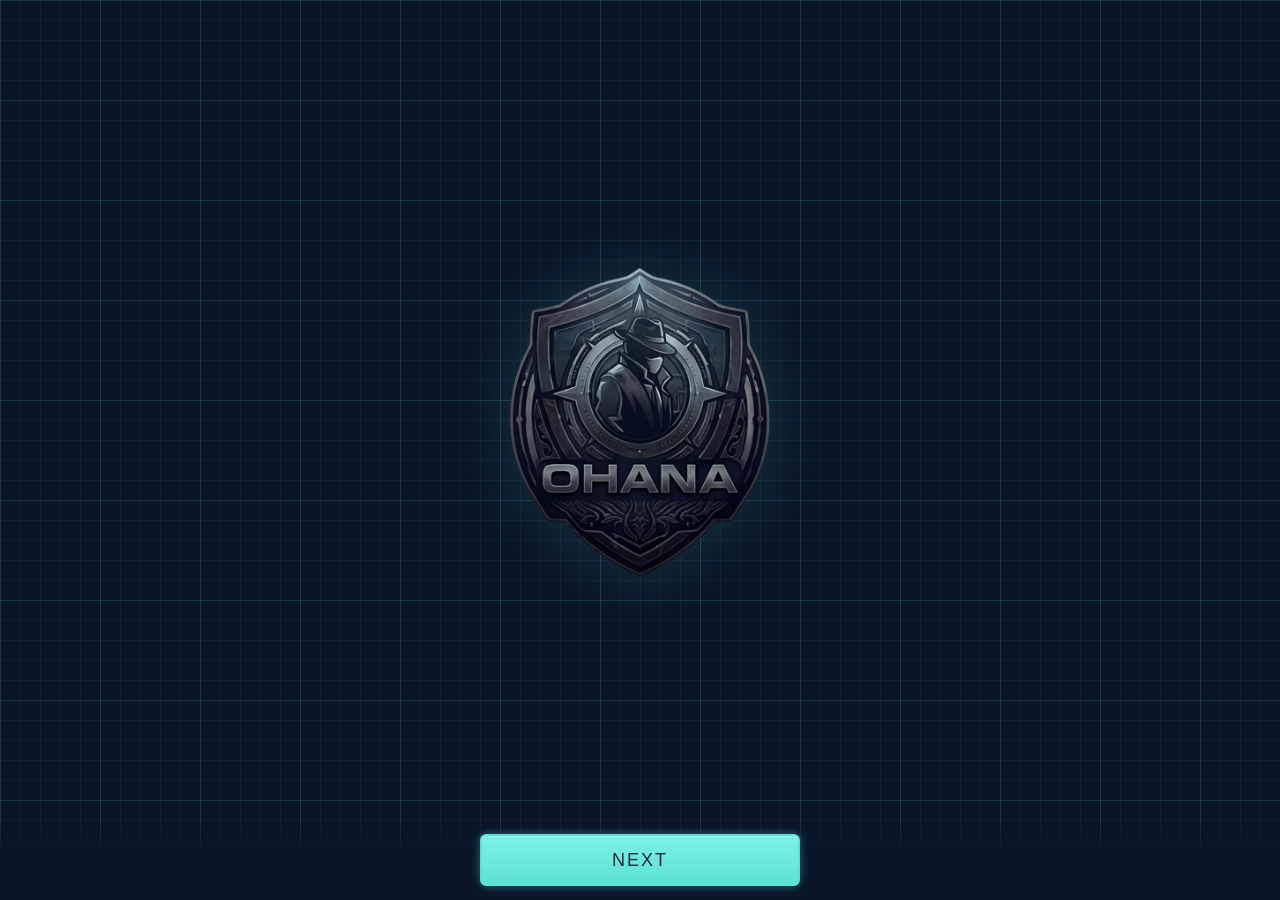
<file: index.html>
<!DOCTYPE html>
<html lang="en">
<head>
  <meta charset="UTF-8">
  <meta name="viewport" content="width=device-width, initial-scale=1.0, viewport-fit=cover, user-scalable=no">
  <meta name="apple-mobile-web-app-capable" content="yes">
  <meta name="apple-mobile-web-app-status-bar-style" content="black-translucent">
  <title>OHANA HQ</title>
  <link rel="stylesheet" href="css/variables.css">
  <link rel="stylesheet" href="css/base.css">
  <link rel="stylesheet" href="css/layout.css">
  <link rel="stylesheet" href="css/components.css">
  <link rel="stylesheet" href="css/animations.css">
</head>
<body>

<div id="app">

  <!-- ==================== SCREEN 0: SPLASH ==================== -->
  <section class="screen active" data-screen="0" data-type="splash">
    <div class="screen-content splash-content">
      <img src="assets/logo.png" alt="OHANA" class="splash-logo">
    </div>
  </section>

  <!-- ==================== SCREEN 1: OHANA AGENT NETWORK (Video 1) ==================== -->
  <section class="screen" data-screen="1" data-type="video">
    <div class="screen-content">
      <div class="screen-header">
        <img src="assets/logo.png" alt="OHANA" class="header-logo">
        <div class="screen-title-row">
          <h1 class="screen-title">Ohana Agent Network</h1>
        </div>
      </div>
      <div class="video-container">
        <video playsinline preload="none" src="videos/1-ohana.mp4"></video>
        <div class="video-overlay">
          <div class="play-icon"></div>
        </div>
      </div>
    </div>
  </section>

  <!-- ==================== SCREEN 2: WELCOME AGENT (Video 2) ==================== -->
  <section class="screen" data-screen="2" data-type="video">
    <div class="screen-content">
      <div class="screen-header">
        <img src="assets/logo.png" alt="OHANA" class="header-logo">
        <div class="screen-title-row">
          <h1 class="screen-title">Welcome Agent</h1>
          <span class="icon-camera"></span>
        </div>
      </div>
      <div class="video-container">
        <video playsinline preload="none" src="videos/2-welcome-agent.mp4"></video>
        <div class="video-overlay">
          <div class="play-icon"></div>
        </div>
      </div>
    </div>
  </section>

  <!-- ==================== SCREEN 3: MISSION SELECT ==================== -->
  <section class="screen" data-screen="3" data-type="select">
    <div class="screen-content">
      <div class="screen-header">
        <img src="assets/logo.png" alt="OHANA" class="header-logo">
        <h1 class="screen-title">Select Mission</h1>
      </div>
      <div class="card" style="display: flex; flex-direction: column; align-items: center; gap: 16px;">
        <p class="card-label">Choose Your Assignment</p>
        <button class="btn" id="btn-hq-intruder" style="width: 100%; max-width: 280px; background: linear-gradient(180deg, #1e2a3a 0%, #0f1a2a 100%); border-color: #2a3a4a; color: #fff; box-shadow: 0 0 10px rgba(30,42,58,0.4);">HQ Intruder</button>
        <button class="btn" id="btn-missing-buzzer" style="width: 100%; max-width: 280px; background: linear-gradient(180deg, #1e2a3a 0%, #0f1a2a 100%); border-color: #2a3a4a; color: #fff; box-shadow: 0 0 10px rgba(30,42,58,0.4);">Missing Buzzer</button>
      </div>
    </div>
  </section>

  <!-- ==================== SCREEN 4: MISSION 1 VIDEO ==================== -->
  <section class="screen" data-screen="4" data-type="video">
    <div class="screen-content">
      <div class="screen-header">
        <img src="assets/logo.png" alt="OHANA" class="header-logo">
        <div class="screen-title-row">
          <h1 class="screen-title">Mission 1</h1>
          <span class="icon-camera"></span>
        </div>
      </div>
      <div class="video-container">
        <video playsinline preload="none" src="videos/3-mission-1.mp4"></video>
        <div class="video-overlay">
          <div class="play-icon"></div>
        </div>
      </div>
    </div>
  </section>

  <!-- ==================== SCREEN 5: MISSION 1 ASSIGNMENT ==================== -->
  <section class="screen" data-screen="5" data-type="assignment">
    <div class="screen-content">
      <div class="screen-header">
        <img src="assets/logo.png" alt="OHANA" class="header-logo">
        <h1 class="screen-title">Mission 1</h1>
      </div>
      <div class="card">
        <p class="card-label">Mission Assignment</p>
        <p class="card-text">Inspect and log the number of living plant columns around HQ</p>
      </div>
    </div>
  </section>

  <!-- ==================== SCREEN 6: MISSION 1 TASK ==================== -->
  <section class="screen" data-screen="6" data-type="task" data-mission="1">
    <div class="screen-content">
      <div class="screen-header">
        <img src="assets/logo.png" alt="OHANA" class="header-logo">
        <h1 class="screen-title">Mission 1</h1>
      </div>
      <div class="card">
        <p class="card-label">Mission Task</p>
        <p class="card-text">How many Living Plant columns are there on this floor?</p>
        <input type="text" class="input-field" data-answer="1" inputmode="numeric" autocomplete="off" placeholder="">
        <button class="btn btn--submit" data-submit="1">Submit Report</button>
      </div>
      <p class="feedback" data-feedback="1"></p>
    </div>
  </section>

  <!-- ==================== SCREEN 7: MISSION 1 COMPLETE ==================== -->
  <section class="screen" data-screen="7" data-type="confirmation" data-mission="1">
    <div class="screen-content">
      <div class="screen-header">
        <img src="assets/logo.png" alt="OHANA" class="header-logo">
        <h1 class="screen-title">Mission 1</h1>
      </div>
      <h2 class="mission-complete-text">Mission Complete</h2>
    </div>
    <canvas class="matrix-canvas"></canvas>
  </section>

  <!-- ==================== SCREEN 8: MISSION 2 VIDEO ==================== -->
  <section class="screen" data-screen="8" data-type="video">
    <div class="screen-content">
      <div class="screen-header">
        <img src="assets/logo.png" alt="OHANA" class="header-logo">
        <div class="screen-title-row">
          <h1 class="screen-title">Mission 2</h1>
          <span class="icon-camera"></span>
        </div>
      </div>
      <div class="video-container">
        <video playsinline preload="none" src="videos/4-mission-2.mp4"></video>
        <div class="video-overlay">
          <div class="play-icon"></div>
        </div>
      </div>
    </div>
  </section>

  <!-- ==================== SCREEN 9: MISSION 2 ASSIGNMENT ==================== -->
  <section class="screen" data-screen="9" data-type="assignment">
    <div class="screen-content">
      <div class="screen-header">
        <img src="assets/logo.png" alt="OHANA" class="header-logo">
        <h1 class="screen-title">Mission 2</h1>
      </div>
      <div class="card">
        <p class="card-label">Mission Assignment</p>
        <p class="card-text">Find the music area and look for the instrument</p>
        <p class="card-text" style="margin-top: 12px;">What's the missing word?</p>
        <p class="card-text" style="margin-top: 12px; font-size: 20px;">_______ &amp; Sons</p>
      </div>
    </div>
  </section>

  <!-- ==================== SCREEN 10: MISSION 2 TASK ==================== -->
  <section class="screen" data-screen="10" data-type="task" data-mission="2">
    <div class="screen-content">
      <div class="screen-header">
        <img src="assets/logo.png" alt="OHANA" class="header-logo">
        <h1 class="screen-title">Mission 2</h1>
      </div>
      <div class="card">
        <p class="card-label">Mission Task</p>
        <p class="card-text">What's the missing word?</p>
        <input type="text" class="input-field" data-answer="2" autocomplete="off" placeholder="">
        <button class="btn btn--submit" data-submit="2">Submit Report</button>
      </div>
      <p class="feedback" data-feedback="2"></p>
    </div>
  </section>

  <!-- ==================== SCREEN 11: MISSION 2 COMPLETE ==================== -->
  <section class="screen" data-screen="11" data-type="confirmation" data-mission="2">
    <div class="screen-content">
      <div class="screen-header">
        <img src="assets/logo.png" alt="OHANA" class="header-logo">
        <h1 class="screen-title">Mission 2</h1>
      </div>
      <h2 class="mission-complete-text">Mission Complete</h2>
    </div>
    <canvas class="matrix-canvas"></canvas>
  </section>

  <!-- ==================== SCREEN 12: MISSION 3 VIDEO ==================== -->
  <section class="screen" data-screen="12" data-type="video">
    <div class="screen-content">
      <div class="screen-header">
        <img src="assets/logo.png" alt="OHANA" class="header-logo">
        <div class="screen-title-row">
          <h1 class="screen-title">Mission 3</h1>
          <span class="icon-camera"></span>
        </div>
      </div>
      <div class="video-container">
        <video playsinline preload="none" src="videos/5-mission-3.mp4"></video>
        <div class="video-overlay">
          <div class="play-icon"></div>
        </div>
      </div>
    </div>
  </section>

  <!-- ==================== SCREEN 13: MISSION 3 ASSIGNMENT ==================== -->
  <section class="screen" data-screen="13" data-type="assignment">
    <div class="screen-content">
      <div class="screen-header">
        <img src="assets/logo.png" alt="OHANA" class="header-logo">
        <h1 class="screen-title">Mission 3</h1>
      </div>
      <div class="card">
        <p class="card-label">Mission Assignment</p>
        <p class="card-text">Find the coffee bar and rearrange the posters in the correct order</p>
      </div>
    </div>
  </section>

  <!-- ==================== SCREEN 14: MISSION 3 TASK (DRAG & DROP) ==================== -->
  <section class="screen" data-screen="14" data-type="task" data-mission="3">
    <div class="screen-content">
      <div class="screen-header">
        <img src="assets/logo.png" alt="OHANA" class="header-logo">
        <h1 class="screen-title">Mission 3</h1>
      </div>
      <div class="card">
        <p class="card-label">Mission Task</p>
        <p class="card-text" style="font-size: 14px; margin-bottom: 12px;">Drag to Arrange the Posters in the Correct Order from Right to Left</p>
        <div class="drag-list" id="drag-list">
          <div class="drag-item" data-value="Sustainability">
            <div class="drag-handle"><span></span><span></span><span></span></div>
            Sustainability
          </div>
          <div class="drag-item" data-value="Trust">
            <div class="drag-handle"><span></span><span></span><span></span></div>
            Trust
          </div>
          <div class="drag-item" data-value="Equality">
            <div class="drag-handle"><span></span><span></span><span></span></div>
            Equality
          </div>
          <div class="drag-item" data-value="Customer Success">
            <div class="drag-handle"><span></span><span></span><span></span></div>
            Customer Success
          </div>
          <div class="drag-item" data-value="Innovation">
            <div class="drag-handle"><span></span><span></span><span></span></div>
            Innovation
          </div>
        </div>
        <button class="btn btn--submit" data-submit="3" style="margin-top: 12px;">Submit Report</button>
      </div>
      <p class="feedback" data-feedback="3"></p>
    </div>
  </section>

  <!-- ==================== SCREEN 15: MISSION 3 COMPLETE ==================== -->
  <section class="screen" data-screen="15" data-type="confirmation" data-mission="3">
    <div class="screen-content">
      <div class="screen-header">
        <img src="assets/logo.png" alt="OHANA" class="header-logo">
        <h1 class="screen-title">Mission 3</h1>
      </div>
      <h2 class="mission-complete-text">Mission Complete</h2>
    </div>
    <canvas class="matrix-canvas"></canvas>
  </section>

  <!-- ==================== SCREEN 16: MISSION 4 VIDEO ==================== -->
  <section class="screen" data-screen="16" data-type="video">
    <div class="screen-content">
      <div class="screen-header">
        <img src="assets/logo.png" alt="OHANA" class="header-logo">
        <div class="screen-title-row">
          <h1 class="screen-title">Mission 4</h1>
          <span class="icon-camera"></span>
        </div>
      </div>
      <div class="video-container">
        <video playsinline preload="none" src="videos/6-mission-4.mp4"></video>
        <div class="video-overlay">
          <div class="play-icon"></div>
        </div>
      </div>
    </div>
  </section>

  <!-- ==================== SCREEN 17: MISSION 4 ASSIGNMENT ==================== -->
  <section class="screen" data-screen="17" data-type="assignment">
    <div class="screen-content">
      <div class="screen-header">
        <img src="assets/logo.png" alt="OHANA" class="header-logo">
        <h1 class="screen-title">Mission 4</h1>
      </div>
      <div class="card">
        <p class="card-label">Mission Assignment</p>
        <p class="card-text">Find the signs for the Ohana Floor, complete the phrases</p>
      </div>
    </div>
  </section>

  <!-- ==================== SCREEN 18: MISSION 4 TASK (DUAL INPUT) ==================== -->
  <section class="screen" data-screen="18" data-type="task" data-mission="4">
    <div class="screen-content">
      <div class="screen-header">
        <img src="assets/logo.png" alt="OHANA" class="header-logo">
        <h1 class="screen-title">Mission 4</h1>
      </div>
      <div class="card">
        <p class="card-label">Mission Task</p>
        <div class="dual-input">
          <span class="input-label">Ohana Floor</span>
          <span class="input-hint">A___ A__ W_____</span>
          <input type="text" class="input-field" data-answer="4a" autocomplete="off" placeholder="">
          <span class="input-label" style="margin-top: 8px;">Ohana Floor</span>
          <span class="input-hint">B___ Y___ T____</span>
          <input type="text" class="input-field" data-answer="4b" autocomplete="off" placeholder="">
        </div>
        <button class="btn btn--submit" data-submit="4" style="margin-top: 8px;">Submit Report</button>
      </div>
      <p class="feedback" data-feedback="4"></p>
    </div>
  </section>

  <!-- ==================== SCREEN 19: MISSION 4 COMPLETE ==================== -->
  <section class="screen" data-screen="19" data-type="confirmation" data-mission="4">
    <div class="screen-content">
      <div class="screen-header">
        <img src="assets/logo.png" alt="OHANA" class="header-logo">
        <h1 class="screen-title">Mission 4</h1>
      </div>
      <h2 class="mission-complete-text">Mission Complete</h2>
    </div>
    <canvas class="matrix-canvas"></canvas>
  </section>

  <!-- ==================== SCREEN 20: MISSION 5 VIDEO ==================== -->
  <section class="screen" data-screen="20" data-type="video">
    <div class="screen-content">
      <div class="screen-header">
        <img src="assets/logo.png" alt="OHANA" class="header-logo">
        <div class="screen-title-row">
          <h1 class="screen-title">Mission 5</h1>
          <span class="icon-camera"></span>
        </div>
      </div>
      <div class="video-container">
        <video playsinline preload="none" src="videos/7-mission-5.mp4"></video>
        <div class="video-overlay">
          <div class="play-icon"></div>
        </div>
      </div>
    </div>
  </section>

  <!-- ==================== SCREEN 21: MISSION 5 ASSIGNMENT ==================== -->
  <section class="screen" data-screen="21" data-type="assignment">
    <div class="screen-content">
      <div class="screen-header">
        <img src="assets/logo.png" alt="OHANA" class="header-logo">
        <h1 class="screen-title">Mission 5</h1>
      </div>
      <div class="card">
        <p class="card-label">Mission Assignment</p>
        <p class="card-text">Solve the puzzle to find the intruder</p>
      </div>
    </div>
  </section>

  <!-- ==================== SCREEN 22: MISSION 5 DECODE PUZZLE ==================== -->
  <section class="screen decode-screen" data-screen="22" data-type="task" data-mission="5">
    <div class="screen-content">
      <div class="screen-header">
        <img src="assets/logo.png" alt="OHANA" class="header-logo">
        <h1 class="decode-title">Mission Decode</h1>
      </div>

      <p class="decode-section-label">Clues</p>

      <div class="clue-cards">

        <!-- Clue 1: STEINWAY → S(1) T(2) -->
        <div class="clue-card">
          <div class="clue-words">
            <div class="clue-word">
              <div class="letter-col"><span class="letter bold">S</span><div class="num-slot"><div class="num-box">1</div></div></div>
              <div class="letter-col"><span class="letter bold">T</span><div class="num-slot"><div class="num-box">2</div></div></div>
              <div class="letter-col"><span class="letter">E</span><div class="num-slot"></div></div>
              <div class="letter-col"><span class="letter">I</span><div class="num-slot"></div></div>
              <div class="letter-col"><span class="letter">N</span><div class="num-slot"></div></div>
              <div class="letter-col"><span class="letter">W</span><div class="num-slot"></div></div>
              <div class="letter-col"><span class="letter">A</span><div class="num-slot"></div></div>
              <div class="letter-col"><span class="letter">Y</span><div class="num-slot"></div></div>
            </div>
          </div>
        </div>

        <!-- Clue 2: ALL ARE WELCOME → L(8) L(9) ... W(6) E(7) -->
        <div class="clue-card">
          <div class="clue-words">
            <div class="clue-word">
              <div class="letter-col"><span class="letter">A</span><div class="num-slot"></div></div>
              <div class="letter-col"><span class="letter bold">L</span><div class="num-slot"><div class="num-box">8</div></div></div>
              <div class="letter-col"><span class="letter bold">L</span><div class="num-slot"><div class="num-box">9</div></div></div>
            </div>
            <span class="clue-word-plain">ARE</span>
            <div class="clue-word">
              <div class="letter-col"><span class="letter bold">W</span><div class="num-slot"><div class="num-box">6</div></div></div>
              <div class="letter-col"><span class="letter bold">E</span><div class="num-slot"><div class="num-box">7</div></div></div>
              <div class="letter-col"><span class="letter">L</span><div class="num-slot"></div></div>
              <div class="letter-col"><span class="letter">C</span><div class="num-slot"></div></div>
              <div class="letter-col"><span class="letter">O</span><div class="num-slot"></div></div>
              <div class="letter-col"><span class="letter">M</span><div class="num-slot"></div></div>
              <div class="letter-col"><span class="letter">E</span><div class="num-slot"></div></div>
            </div>
          </div>
        </div>

        <!-- Clue 3: BLAZE YOUR TRAIL → R(5) A(3) I(4) -->
        <div class="clue-card">
          <div class="clue-words">
            <span class="clue-word-plain">BLAZE YOUR</span>
            <div class="clue-word">
              <div class="letter-col"><span class="letter">T</span><div class="num-slot"></div></div>
              <div class="letter-col"><span class="letter bold">R</span><div class="num-slot"><div class="num-box">5</div></div></div>
              <div class="letter-col"><span class="letter bold">A</span><div class="num-slot"><div class="num-box">3</div></div></div>
              <div class="letter-col"><span class="letter bold">I</span><div class="num-slot"><div class="num-box">4</div></div></div>
              <div class="letter-col"><span class="letter">L</span><div class="num-slot"></div></div>
            </div>
          </div>
        </div>

      </div>

      <!-- Location answer -->
      <div class="location-section">
        <p class="location-label">Location</p>
        <div class="location-boxes" id="location-boxes">
          <input type="text" class="location-box" maxlength="1" data-pos="1" inputmode="text" autocomplete="off">
          <input type="text" class="location-box" maxlength="1" data-pos="2" inputmode="text" autocomplete="off">
          <input type="text" class="location-box" maxlength="1" data-pos="3" inputmode="text" autocomplete="off">
          <input type="text" class="location-box" maxlength="1" data-pos="4" inputmode="text" autocomplete="off">
          <input type="text" class="location-box" maxlength="1" data-pos="5" inputmode="text" autocomplete="off">
          <input type="text" class="location-box" maxlength="1" data-pos="6" inputmode="text" autocomplete="off">
          <input type="text" class="location-box" maxlength="1" data-pos="7" inputmode="text" autocomplete="off">
          <input type="text" class="location-box" maxlength="1" data-pos="8" inputmode="text" autocomplete="off">
          <input type="text" class="location-box" maxlength="1" data-pos="9" inputmode="text" autocomplete="off">
        </div>
        <p class="puzzle-feedback" id="puzzle-feedback"></p>
      </div>
    </div>
  </section>

  <!-- ==================== SCREEN 23: MISSION 5 COMPLETE ==================== -->
  <section class="screen" data-screen="23" data-type="confirmation" data-mission="5">
    <div class="screen-content">
      <div class="screen-header">
        <img src="assets/logo.png" alt="OHANA" class="header-logo">
        <h1 class="screen-title">Mission 5</h1>
      </div>
      <h2 class="mission-complete-text">Mission Complete</h2>
    </div>
    <canvas class="matrix-canvas"></canvas>
  </section>

  <!-- ==================== SCREEN 24: MISSION 6 VIDEO ==================== -->
  <section class="screen" data-screen="24" data-type="video">
    <div class="screen-content">
      <div class="screen-header">
        <img src="assets/logo.png" alt="OHANA" class="header-logo">
        <div class="screen-title-row">
          <h1 class="screen-title">Mission 6</h1>
          <span class="icon-camera"></span>
        </div>
      </div>
      <div class="video-container">
        <video playsinline preload="none" src="videos/8-mission-6.mp4"></video>
        <div class="video-overlay">
          <div class="play-icon"></div>
        </div>
      </div>
    </div>
  </section>

  <!-- ==================== SCREEN 25: MISSION 6 ASSIGNMENT ==================== -->
  <section class="screen" data-screen="25" data-type="assignment">
    <div class="screen-content">
      <div class="screen-header">
        <img src="assets/logo.png" alt="OHANA" class="header-logo">
        <h1 class="screen-title">Mission 6</h1>
      </div>
      <div class="card">
        <p class="card-label">Mission Assignment</p>
        <p class="card-text">Look straight at the stairwell</p>
        <p class="card-text" style="margin-top: var(--space-md);">Which is the largest name that stands out from all the rest?</p>
      </div>
    </div>
  </section>

  <!-- ==================== SCREEN 26: MISSION 6 TASK ==================== -->
  <section class="screen" data-screen="26" data-type="task" data-mission="6">
    <div class="screen-content">
      <div class="screen-header">
        <img src="assets/logo.png" alt="OHANA" class="header-logo">
        <h1 class="screen-title">Mission 6</h1>
      </div>
      <div class="card">
        <p class="card-label">Mission Task</p>
        <p class="card-text">Who is the Intruder?</p>
        <input type="text" class="input-field" data-answer="6" placeholder="Last Name" autocomplete="off">
        <button class="btn btn--submit" data-submit="6">Submit Report</button>
        <p class="feedback" data-feedback="6"></p>
      </div>
    </div>
  </section>

  <!-- ==================== SCREEN 27: MISSION 6 COMPLETE (FINAL) ==================== -->
  <section class="screen" data-screen="27" data-type="confirmation" data-mission="6">
    <div class="screen-content">
      <div class="screen-header">
        <img src="assets/logo.png" alt="OHANA" class="header-logo">
        <h1 class="screen-title">Mission 6</h1>
      </div>
      <h2 class="mission-complete-text">Mission Complete</h2>
      <p style="color: var(--text-primary); font-family: var(--font-heading); font-size: 18px; text-align: center; letter-spacing: 3px; text-transform: uppercase; z-index: 2; position: relative;">
        Intruder Captured
      </p>
      <div class="video-container" style="z-index: 2; position: relative;">
        <video playsinline preload="none" src="videos/8-finale.mp4"></video>
        <div class="video-overlay">
          <div class="play-icon"></div>
        </div>
      </div>
    </div>
    <canvas class="matrix-canvas"></canvas>
  </section>

</div>

<!-- Navigation Bar -->
<nav class="nav-bar">
  <button class="btn btn--back" id="btn-back">Back</button>
  <button class="btn" id="btn-next">Next</button>
</nav>

<script src="js/matrix.js"></script>
<script src="js/video.js"></script>
<script src="js/drag-drop.js"></script>
<script src="js/hash.js"></script>
<script src="js/answers.js"></script>
<script src="js/app.js?v=2"></script>
</body>
</html>
</file>
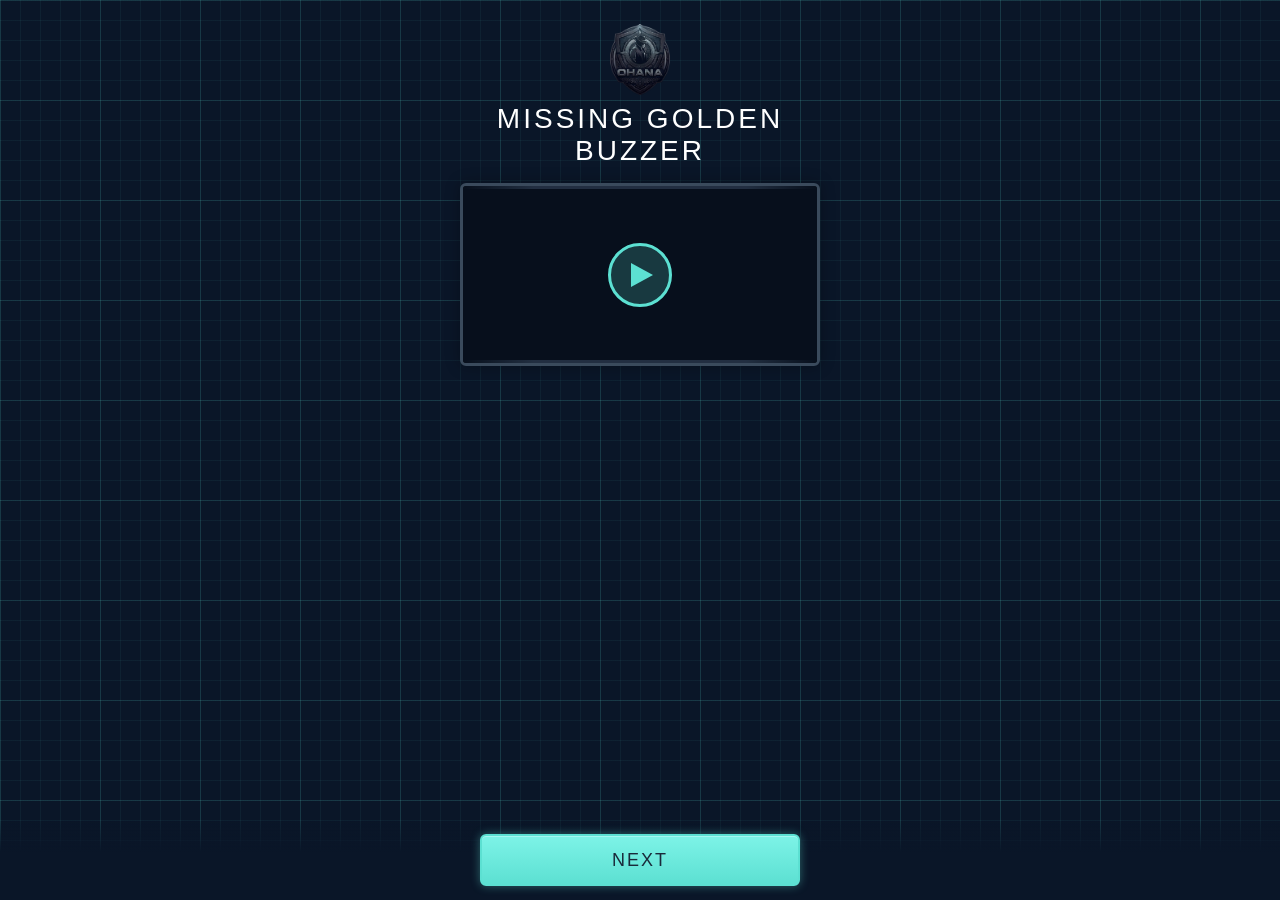
<file: golden-buzzer.html>
<!DOCTYPE html>
<html lang="en">
<head>
  <meta charset="UTF-8">
  <meta name="viewport" content="width=device-width, initial-scale=1.0, viewport-fit=cover, user-scalable=no">
  <meta name="apple-mobile-web-app-capable" content="yes">
  <meta name="apple-mobile-web-app-status-bar-style" content="black-translucent">
  <title>OHANA HQ — Golden Buzzer</title>
  <link rel="stylesheet" href="css/variables.css">
  <link rel="stylesheet" href="css/base.css">
  <link rel="stylesheet" href="css/layout.css">
  <link rel="stylesheet" href="css/components.css">
  <link rel="stylesheet" href="css/animations.css">
</head>
<body>

<div id="app">

  <!-- ==================== SCREEN 0: INTRO VIDEO ==================== -->
  <section class="screen active" data-screen="0" data-type="video">
    <div class="screen-content">
      <div class="screen-header">
        <img src="assets/logo.png" alt="OHANA" class="header-logo">
        <div class="screen-title-row">
          <h1 class="screen-title">Missing Golden Buzzer</h1>
        </div>
      </div>
      <div class="video-container">
        <video playsinline preload="none" src="videos/golden-buzzer-intro.mp4"></video>
        <div class="video-overlay">
          <div class="play-icon"></div>
        </div>
      </div>
    </div>
  </section>

  <!-- ==================== SCREEN 1: STATUS — ALL BLANKS ==================== -->
  <section class="screen" data-screen="1" data-type="status">
    <div class="screen-content">
      <div class="screen-header">
        <img src="assets/logo.png" alt="OHANA" class="header-logo">
        <h1 class="screen-title">Solve This Puzzle</h1>
      </div>
      <div class="card">
        <p class="card-text">You are looking for a <strong class="reveal" data-reveal="object">______ _____</strong> that will be unlocked with this code: <strong class="reveal" data-reveal="c1">___</strong> <strong class="reveal" data-reveal="c2">___</strong> <strong class="reveal" data-reveal="c3">___</strong> <strong class="reveal" data-reveal="c4">___</strong>.</p>
        <p class="card-text" style="margin-top:12px;">To find it, you need to look in the greenery where the <strong class="reveal" data-reveal="animal">_____</strong> is looking.</p>
      </div>
    </div>
  </section>

  <!-- ==================== SCREEN 2: CLUE 1 NARRATION ==================== -->
  <section class="screen" data-screen="2" data-type="narration">
    <div class="screen-content">
      <div class="screen-header">
        <img src="assets/logo.png" alt="OHANA" class="header-logo">
        <h1 class="screen-title">Clue 1</h1>
      </div>
      <div class="card">
        <p class="card-label">Find the Location</p>
        <p class="card-text">The thief hid the first clue in plain sight. We've tracked their path to a landmark downtown.<br><br>Find the US Bank building and look carefully to its left. What building do you see?</p>
      </div>
    </div>
  </section>

  <!-- ==================== SCREEN 3: CLUE 1 TASK ==================== -->
  <section class="screen" data-screen="3" data-type="task" data-clue="1">
    <div class="screen-content">
      <div class="screen-header">
        <img src="assets/logo.png" alt="OHANA" class="header-logo">
        <h1 class="screen-title">Clue 1</h1>
      </div>
      <div class="card">
        <p class="card-label">Describe the Building</p>
        <p class="card-text">What is the shape and color of the building to the left of US Bank?</p>
        <select class="input-field" data-answer="c1a">
          <option value="" disabled selected>Shape</option>
          <option value="cube">Cube</option>
          <option value="cylinder">Cylinder</option>
          <option value="pyramid">Pyramid</option>
          <option value="sphere">Sphere</option>
          <option value="rectangle">Rectangle</option>
        </select>
        <select class="input-field" data-answer="c1b" style="margin-top:12px;">
          <option value="" disabled selected>Color</option>
          <option value="black">Black</option>
          <option value="white">White</option>
          <option value="silver">Silver</option>
          <option value="blue">Blue</option>
          <option value="red">Red</option>
        </select>
        <button class="btn btn--submit" data-submit="1">Submit Report</button>
      </div>
      <p class="feedback" data-feedback="1"></p>
    </div>
  </section>

  <!-- ==================== SCREEN 4: STATUS — AFTER CLUE 1 ==================== -->
  <section class="screen" data-screen="4" data-type="status">
    <div class="screen-content">
      <div class="screen-header">
        <img src="assets/logo.png" alt="OHANA" class="header-logo">
        <h1 class="screen-title">Solve This Puzzle</h1>
      </div>
      <div class="card">
        <p class="card-text">You are looking for a <strong class="reveal" data-reveal="object">______ _____</strong> that will be unlocked with this code: <strong class="reveal" data-reveal="c1">___</strong> <strong class="reveal" data-reveal="c2">___</strong> <strong class="reveal" data-reveal="c3">___</strong> <strong class="reveal" data-reveal="c4">___</strong>.</p>
        <p class="card-text" style="margin-top:12px;">To find it, you need to look in the greenery where the <strong class="reveal" data-reveal="animal">_____</strong> is looking.</p>
      </div>
    </div>
  </section>

  <!-- ==================== SCREEN 5: CLUE 2 NARRATION ==================== -->
  <section class="screen" data-screen="5" data-type="narration">
    <div class="screen-content">
      <div class="screen-header">
        <img src="assets/logo.png" alt="OHANA" class="header-logo">
        <h1 class="screen-title">Clue 2</h1>
      </div>
      <div class="card">
        <p class="card-label">Find the Location</p>
        <p class="card-text">Find the Bay Bridge, the bridge closest to the Warriors stadium.<br><br>The clue says, "Count Carefully — Towers Above, Lanes Below."</p>
      </div>
    </div>
  </section>

  <!-- ==================== SCREEN 6: CLUE 2 TASK ==================== -->
  <section class="screen" data-screen="6" data-type="task" data-clue="2">
    <div class="screen-content">
      <div class="screen-header">
        <img src="assets/logo.png" alt="OHANA" class="header-logo">
        <h1 class="screen-title">Clue 2</h1>
      </div>
      <div class="card">
        <p class="card-label">Count the Bay Bridge</p>
        <p class="card-text">How many towers does the Bay Bridge have?</p>
        <input type="text" class="input-field" data-answer="c2a" inputmode="numeric" autocomplete="off" placeholder="Towers">
        <p class="card-text" style="margin-top:12px;">How many car lanes go into San Francisco?</p>
        <input type="text" class="input-field" data-answer="c2b" inputmode="numeric" autocomplete="off" placeholder="Car Lanes">
        <button class="btn btn--submit" data-submit="2">Submit Report</button>
      </div>
      <p class="feedback" data-feedback="2"></p>
    </div>
  </section>

  <!-- ==================== SCREEN 7: STATUS — AFTER CLUE 2 ==================== -->
  <section class="screen" data-screen="7" data-type="status">
    <div class="screen-content">
      <div class="screen-header">
        <img src="assets/logo.png" alt="OHANA" class="header-logo">
        <h1 class="screen-title">Solve This Puzzle</h1>
      </div>
      <div class="card">
        <p class="card-text">You are looking for a <strong class="reveal" data-reveal="object">______ _____</strong> that will be unlocked with this code: <strong class="reveal" data-reveal="c1">___</strong> <strong class="reveal" data-reveal="c2">___</strong> <strong class="reveal" data-reveal="c3">___</strong> <strong class="reveal" data-reveal="c4">___</strong>.</p>
        <p class="card-text" style="margin-top:12px;">To find it, you need to look in the greenery where the <strong class="reveal" data-reveal="animal">_____</strong> is looking.</p>
      </div>
    </div>
  </section>

  <!-- ==================== SCREEN 8: CLUE 3 NARRATION ==================== -->
  <section class="screen" data-screen="8" data-type="narration">
    <div class="screen-content">
      <div class="screen-header">
        <img src="assets/logo.png" alt="OHANA" class="header-logo">
        <h1 class="screen-title">Clue 3</h1>
      </div>
      <div class="card">
        <p class="card-label">Find the Location</p>
        <p class="card-text">The next clue reads: "Find a famous building that sits on 3 sides — shaped like a pyramid."<br><br>Look closely at the tallest floor. How many windows do you count on the side facing us?</p>
      </div>
    </div>
  </section>

  <!-- ==================== SCREEN 9: CLUE 3 TASK ==================== -->
  <section class="screen" data-screen="9" data-type="task" data-clue="3">
    <div class="screen-content">
      <div class="screen-header">
        <img src="assets/logo.png" alt="OHANA" class="header-logo">
        <h1 class="screen-title">Clue 3</h1>
      </div>
      <div class="card">
        <p class="card-label">Count the Windows</p>
        <p class="card-text">Look closely at the tallest floor. How many windows do you count on one side?</p>
        <input type="text" class="input-field" data-answer="c3" inputmode="numeric" autocomplete="off" placeholder="Windows">
        <button class="btn btn--submit" data-submit="3">Submit Report</button>
      </div>
      <p class="feedback" data-feedback="3"></p>
    </div>
  </section>

  <!-- ==================== SCREEN 10: STATUS — AFTER CLUE 3 ==================== -->
  <section class="screen" data-screen="10" data-type="status">
    <div class="screen-content">
      <div class="screen-header">
        <img src="assets/logo.png" alt="OHANA" class="header-logo">
        <h1 class="screen-title">Solve This Puzzle</h1>
      </div>
      <div class="card">
        <p class="card-text">You are looking for a <strong class="reveal" data-reveal="object">______ _____</strong> that will be unlocked with this code: <strong class="reveal" data-reveal="c1">___</strong> <strong class="reveal" data-reveal="c2">___</strong> <strong class="reveal" data-reveal="c3">___</strong> <strong class="reveal" data-reveal="c4">___</strong>.</p>
        <p class="card-text" style="margin-top:12px;">To find it, you need to look in the greenery where the <strong class="reveal" data-reveal="animal">_____</strong> is looking.</p>
      </div>
    </div>
  </section>

  <!-- ==================== SCREEN 11: CLUE 4 NARRATION ==================== -->
  <section class="screen" data-screen="11" data-type="narration">
    <div class="screen-content">
      <div class="screen-header">
        <img src="assets/logo.png" alt="OHANA" class="header-logo">
        <h1 class="screen-title">Clue 4</h1>
      </div>
      <div class="card">
        <p class="card-label">Find the Location</p>
        <p class="card-text" style="text-wrap:balance;text-align:center;">Look for the window with a view of these buildings.</p>
        <img src="assets/clue4-view.png" alt="View from window" style="width:100%;max-width:340px;border-radius:8px;margin-top:12px;">
      </div>
    </div>
  </section>

  <!-- ==================== SCREEN 12: CLUE 4 TASK ==================== -->
  <section class="screen" data-screen="12" data-type="task" data-clue="4">
    <div class="screen-content">
      <div class="screen-header">
        <img src="assets/logo.png" alt="OHANA" class="header-logo">
        <h1 class="screen-title">Clue 4</h1>
      </div>
      <div class="card">
        <p class="card-label">Find the Missing Word</p>
        <p class="card-text" style="text-wrap:balance;text-align:center;">Look for a building with a white sign on the rooftop.</p>
        <p class="card-text" style="margin-bottom:4px;">"The ______"</p>
        <input type="text" class="input-field" data-answer="c4" autocomplete="off">
        <p class="letter-count" id="letter-count" style="font-size:14px;font-weight:700;color:#666;text-transform:uppercase;letter-spacing:1px;margin-top:4px;min-height:20px;"></p>
        <button class="btn btn--submit" data-submit="4">Submit Report</button>
      </div>
      <p class="feedback" data-feedback="4"></p>
    </div>
  </section>

  <!-- ==================== SCREEN 13: STATUS — AFTER CLUE 4 ==================== -->
  <section class="screen" data-screen="13" data-type="status">
    <div class="screen-content">
      <div class="screen-header">
        <img src="assets/logo.png" alt="OHANA" class="header-logo">
        <h1 class="screen-title">Solve This Puzzle</h1>
      </div>
      <div class="card">
        <p class="card-text">You are looking for a <strong class="reveal" data-reveal="object">______ _____</strong> that will be unlocked with this code: <strong class="reveal" data-reveal="c1">___</strong> <strong class="reveal" data-reveal="c2">___</strong> <strong class="reveal" data-reveal="c3">___</strong> <strong class="reveal" data-reveal="c4">___</strong>.</p>
        <p class="card-text" style="margin-top:12px;">To find it, you need to look in the greenery where the <strong class="reveal" data-reveal="animal">_____</strong> is looking.</p>
      </div>
    </div>
  </section>

  <!-- ==================== SCREEN 14: CLUE 5 NARRATION ==================== -->
  <section class="screen" data-screen="14" data-type="narration">
    <div class="screen-content">
      <div class="screen-header">
        <img src="assets/logo.png" alt="OHANA" class="header-logo">
        <h1 class="screen-title">Clue 5</h1>
      </div>
      <div class="card">
        <p class="card-label">Find the Location</p>
        <p class="card-text">The code is coming together. Now we need to figure out where the buzzer is hidden.<br><br>Find the sign near the elevator telling us the floor number.</p>
      </div>
    </div>
  </section>

  <!-- ==================== SCREEN 15: CLUE 5 TASK ==================== -->
  <section class="screen" data-screen="15" data-type="task" data-clue="5">
    <div class="screen-content">
      <div class="screen-header">
        <img src="assets/logo.png" alt="OHANA" class="header-logo">
        <h1 class="screen-title">Clue 5</h1>
      </div>
      <div class="card">
        <p class="card-label">Find the Floor Number</p>
        <p class="card-text">What floor are we on? Add the two digits of the floor number together.</p>
        <input type="text" class="input-field" data-answer="c5" inputmode="numeric" autocomplete="off" placeholder="Number">
        <button class="btn btn--submit" data-submit="5">Submit Report</button>
      </div>
      <p class="feedback" data-feedback="5"></p>
    </div>
  </section>

  <!-- ==================== SCREEN 16: CLUE 6 NARRATION ==================== -->
  <section class="screen" data-screen="16" data-type="narration">
    <div class="screen-content">
      <div class="screen-header">
        <img src="assets/logo.png" alt="OHANA" class="header-logo">
        <h1 class="screen-title">Clue 6</h1>
      </div>
      <div class="card">
        <p class="card-label">Find the Location</p>
        <p class="card-text" style="text-wrap:balance;text-align:center;">Find the window where Einstein is pointing, then look down.<br><br>Find the bridge from the bus terminal to Salesforce Park.</p>
      </div>
    </div>
  </section>

  <!-- ==================== SCREEN 17: CLUE 6 TASK ==================== -->
  <section class="screen" data-screen="17" data-type="task" data-clue="6">
    <div class="screen-content">
      <div class="screen-header">
        <img src="assets/logo.png" alt="OHANA" class="header-logo">
        <h1 class="screen-title">Clue 6</h1>
      </div>
      <div class="card">
        <p class="card-label">Count the Cables</p>
        <p class="card-text">How many cables are holding up the bridge? Then add 1.</p>
        <input type="text" class="input-field" data-answer="c6" inputmode="numeric" autocomplete="off" placeholder="Number">
        <button class="btn btn--submit" data-submit="6">Submit Report</button>
      </div>
      <p class="feedback" data-feedback="6"></p>
    </div>
  </section>

  <!-- ==================== SCREEN 18: CLUE 7 NARRATION ==================== -->
  <section class="screen" data-screen="18" data-type="narration">
    <div class="screen-content">
      <div class="screen-header">
        <img src="assets/logo.png" alt="OHANA" class="header-logo">
        <h1 class="screen-title">Clue 7</h1>
      </div>
      <div class="card">
        <p class="card-label">Find the Location</p>
        <p class="card-text" style="text-wrap:balance;text-align:center;">Look past the Golden Gate Bridge to the hills on the left.<br><br>Find the tallest hill.</p>
      </div>
    </div>
  </section>

  <!-- ==================== SCREEN 19: CLUE 7 TASK ==================== -->
  <section class="screen" data-screen="19" data-type="task" data-clue="7">
    <div class="screen-content">
      <div class="screen-header">
        <img src="assets/logo.png" alt="OHANA" class="header-logo">
        <h1 class="screen-title">Clue 7</h1>
      </div>
      <div class="card">
        <p class="card-label">Count the Towers</p>
        <p class="card-text" style="text-wrap:balance;text-align:center;">How many forked towers do you see on the hill?</p>
        <input type="text" class="input-field" data-answer="c7" inputmode="numeric" autocomplete="off" placeholder="Number">
        <button class="btn btn--submit" data-submit="7">Submit Report</button>
      </div>
      <p class="feedback" data-feedback="7"></p>
    </div>
  </section>

  <!-- ==================== SCREEN 20: CLUE 8 NARRATION ==================== -->
  <section class="screen" data-screen="20" data-type="narration">
    <div class="screen-content">
      <div class="screen-header">
        <img src="assets/logo.png" alt="OHANA" class="header-logo">
        <h1 class="screen-title">Clue 8</h1>
      </div>
      <div class="card">
        <p class="card-label">Find the Location</p>
        <p class="card-text">Almost there. One last number to decode.<br><br>Find the bathroom and look at the mosaic on the wall.</p>
      </div>
    </div>
  </section>

  <!-- ==================== SCREEN 21: CLUE 8 TASK ==================== -->
  <section class="screen" data-screen="21" data-type="task" data-clue="8">
    <div class="screen-content">
      <div class="screen-header">
        <img src="assets/logo.png" alt="OHANA" class="header-logo">
        <h1 class="screen-title">Clue 8</h1>
      </div>
      <div class="card">
        <p class="card-label">Count the People</p>
        <p class="card-text">How many people are on the mosaic?</p>
        <input type="text" class="input-field" data-answer="c8" inputmode="numeric" autocomplete="off" placeholder="Number">
        <button class="btn btn--submit" data-submit="8">Submit Report</button>
      </div>
      <p class="feedback" data-feedback="8"></p>
    </div>
  </section>

  <!-- ==================== SCREEN 22: DECODE — NUMBER TO LETTER ==================== -->
  <section class="screen" data-screen="22" data-type="task" data-clue="10">
    <div class="screen-content">
      <div class="screen-header">
        <img src="assets/logo.png" alt="OHANA" class="header-logo">
        <h1 class="screen-title">Decode</h1>
      </div>
      <div class="card">
        <p class="card-label">Decode the Animal</p>
        <p class="card-text">Use the chart below to convert each number into a letter.</p>
        <div style="display:flex;justify-content:center;gap:16px;margin:16px 0;">
          <div style="display:flex;flex-direction:column;align-items:center;gap:4px;">
            <input type="text" class="location-box decode-box" maxlength="1" autocomplete="off" style="width:40px;height:48px;">
            <span style="font-family:var(--font-heading);font-size:18px;font-weight:700;color:var(--text-dark);">7</span>
          </div>
          <div style="display:flex;flex-direction:column;align-items:center;gap:4px;">
            <input type="text" class="location-box decode-box" maxlength="1" autocomplete="off" style="width:40px;height:48px;">
            <span style="font-family:var(--font-heading);font-size:18px;font-weight:700;color:var(--text-dark);">15</span>
          </div>
          <div style="display:flex;flex-direction:column;align-items:center;gap:4px;">
            <input type="text" class="location-box decode-box" maxlength="1" autocomplete="off" style="width:40px;height:48px;">
            <span style="font-family:var(--font-heading);font-size:18px;font-weight:700;color:var(--text-dark);">1</span>
          </div>
          <div style="display:flex;flex-direction:column;align-items:center;gap:4px;">
            <input type="text" class="location-box decode-box" maxlength="1" autocomplete="off" style="width:40px;height:48px;">
            <span style="font-family:var(--font-heading);font-size:18px;font-weight:700;color:var(--text-dark);">20</span>
          </div>
        </div>
        <table style="width:100%;max-width:300px;border-collapse:collapse;margin:16px 0 12px;font-family:var(--font-heading);font-size:12px;text-align:center;">
          <tr style="background:#1e2a3a;">
            <td style="border:1px solid #555;padding:4px;font-weight:700;color:#fff;">A</td>
            <td style="border:1px solid #555;padding:4px;font-weight:700;color:#fff;">B</td>
            <td style="border:1px solid #555;padding:4px;font-weight:700;color:#fff;">C</td>
            <td style="border:1px solid #555;padding:4px;font-weight:700;color:#fff;">D</td>
            <td style="border:1px solid #555;padding:4px;font-weight:700;color:#fff;">E</td>
            <td style="border:1px solid #555;padding:4px;font-weight:700;color:#fff;">F</td>
            <td style="border:1px solid #555;padding:4px;font-weight:700;color:#fff;">G</td>
            <td style="border:1px solid #555;padding:4px;font-weight:700;color:#fff;">H</td>
            <td style="border:1px solid #555;padding:4px;font-weight:700;color:#fff;">I</td>
            <td style="border:1px solid #555;padding:4px;font-weight:700;color:#fff;">J</td>
            <td style="border:1px solid #555;padding:4px;font-weight:700;color:#fff;">K</td>
            <td style="border:1px solid #555;padding:4px;font-weight:700;color:#fff;">L</td>
            <td style="border:1px solid #555;padding:4px;font-weight:700;color:#fff;">M</td>
          </tr>
          <tr style="background:#fff;">
            <td style="border:1px solid #999;padding:4px;font-weight:700;color:#1e2a3a;">1</td>
            <td style="border:1px solid #999;padding:4px;font-weight:700;color:#1e2a3a;">2</td>
            <td style="border:1px solid #999;padding:4px;font-weight:700;color:#1e2a3a;">3</td>
            <td style="border:1px solid #999;padding:4px;font-weight:700;color:#1e2a3a;">4</td>
            <td style="border:1px solid #999;padding:4px;font-weight:700;color:#1e2a3a;">5</td>
            <td style="border:1px solid #999;padding:4px;font-weight:700;color:#1e2a3a;">6</td>
            <td style="border:1px solid #999;padding:4px;font-weight:700;color:#1e2a3a;">7</td>
            <td style="border:1px solid #999;padding:4px;font-weight:700;color:#1e2a3a;">8</td>
            <td style="border:1px solid #999;padding:4px;font-weight:700;color:#1e2a3a;">9</td>
            <td style="border:1px solid #999;padding:4px;font-weight:700;color:#1e2a3a;">10</td>
            <td style="border:1px solid #999;padding:4px;font-weight:700;color:#1e2a3a;">11</td>
            <td style="border:1px solid #999;padding:4px;font-weight:700;color:#1e2a3a;">12</td>
            <td style="border:1px solid #999;padding:4px;font-weight:700;color:#1e2a3a;">13</td>
          </tr>
          <tr style="background:#1e2a3a;">
            <td style="border:1px solid #555;padding:4px;font-weight:700;color:#fff;">N</td>
            <td style="border:1px solid #555;padding:4px;font-weight:700;color:#fff;">O</td>
            <td style="border:1px solid #555;padding:4px;font-weight:700;color:#fff;">P</td>
            <td style="border:1px solid #555;padding:4px;font-weight:700;color:#fff;">Q</td>
            <td style="border:1px solid #555;padding:4px;font-weight:700;color:#fff;">R</td>
            <td style="border:1px solid #555;padding:4px;font-weight:700;color:#fff;">S</td>
            <td style="border:1px solid #555;padding:4px;font-weight:700;color:#fff;">T</td>
            <td style="border:1px solid #555;padding:4px;font-weight:700;color:#fff;">U</td>
            <td style="border:1px solid #555;padding:4px;font-weight:700;color:#fff;">V</td>
            <td style="border:1px solid #555;padding:4px;font-weight:700;color:#fff;">W</td>
            <td style="border:1px solid #555;padding:4px;font-weight:700;color:#fff;">X</td>
            <td style="border:1px solid #555;padding:4px;font-weight:700;color:#fff;">Y</td>
            <td style="border:1px solid #555;padding:4px;font-weight:700;color:#fff;">Z</td>
          </tr>
          <tr style="background:#fff;">
            <td style="border:1px solid #999;padding:4px;font-weight:700;color:#1e2a3a;">14</td>
            <td style="border:1px solid #999;padding:4px;font-weight:700;color:#1e2a3a;">15</td>
            <td style="border:1px solid #999;padding:4px;font-weight:700;color:#1e2a3a;">16</td>
            <td style="border:1px solid #999;padding:4px;font-weight:700;color:#1e2a3a;">17</td>
            <td style="border:1px solid #999;padding:4px;font-weight:700;color:#1e2a3a;">18</td>
            <td style="border:1px solid #999;padding:4px;font-weight:700;color:#1e2a3a;">19</td>
            <td style="border:1px solid #999;padding:4px;font-weight:700;color:#1e2a3a;">20</td>
            <td style="border:1px solid #999;padding:4px;font-weight:700;color:#1e2a3a;">21</td>
            <td style="border:1px solid #999;padding:4px;font-weight:700;color:#1e2a3a;">22</td>
            <td style="border:1px solid #999;padding:4px;font-weight:700;color:#1e2a3a;">23</td>
            <td style="border:1px solid #999;padding:4px;font-weight:700;color:#1e2a3a;">24</td>
            <td style="border:1px solid #999;padding:4px;font-weight:700;color:#1e2a3a;">25</td>
            <td style="border:1px solid #999;padding:4px;font-weight:700;color:#1e2a3a;">26</td>
          </tr>
        </table>
        <button class="btn btn--submit" data-submit="10">Submit Report</button>
      </div>
      <p class="feedback" data-feedback="10"></p>
    </div>
  </section>

  <!-- ==================== SCREEN 23: GOLDEN BUZZER LOCATION (FULLY REVEALED) ==================== -->
  <section class="screen" data-screen="23" data-type="status">
    <div class="screen-content">
      <div class="screen-header">
        <img src="assets/logo.png" alt="OHANA" class="header-logo">
        <h1 class="screen-title">Golden Buzzer Location</h1>
      </div>
      <div class="card">
        <p class="card-text">You are looking for a <strong class="reveal" data-reveal="object">______ _____</strong> that will be unlocked with this code: <strong class="reveal" data-reveal="c1">___</strong> <strong class="reveal" data-reveal="c2">___</strong> <strong class="reveal" data-reveal="c3">___</strong> <strong class="reveal" data-reveal="c4">___</strong>.</p>
        <p class="card-text" style="margin-top:12px;">To find it, you need to look in the greenery where the <strong class="reveal" data-reveal="animal">_____</strong> is looking.</p>
      </div>
    </div>
  </section>

  <!-- ==================== SCREEN 24: FINAL CLUE ==================== -->
  <section class="screen" data-screen="24" data-type="task" data-clue="9">
    <div class="screen-content">
      <div class="screen-header">
        <img src="assets/logo.png" alt="OHANA" class="header-logo">
        <h1 class="screen-title">Final Clue</h1>
      </div>
      <div class="card">
        <p class="card-label">Find the Container</p>
        <p class="card-text">You found the black cylinder and unlocked it with the code! Inside there's a note. What does it say?</p>
        <input type="text" class="input-field" data-answer="c9" autocomplete="off" placeholder="">
        <button class="btn btn--submit" data-submit="9">Submit Report</button>
      </div>
      <p class="feedback" data-feedback="9"></p>
    </div>
  </section>

  <!-- ==================== SCREEN 25: MISSION COMPLETED ==================== -->
  <section class="screen" data-screen="25" data-type="confirmation">
    <div class="screen-content">
      <div class="screen-header">
        <img src="assets/logo.png" alt="OHANA" class="header-logo">
        <h1 class="screen-title">Mission</h1>
      </div>
      <h2 class="mission-complete-text">Mission Complete</h2>
      <div class="video-container" style="z-index: 2; position: relative;">
        <video playsinline preload="none" src="videos/golden-buzzer-end.mp4"></video>
        <div class="video-overlay">
          <div class="play-icon"></div>
        </div>
      </div>
    </div>
    <canvas class="matrix-canvas"></canvas>
  </section>

  <!-- NAV BAR -->
  <nav class="nav-bar">
    <button id="btn-back" class="btn btn--nav" style="display:none">Back</button>
    <button id="btn-next" class="btn btn--nav btn--full">Next</button>
  </nav>

</div>

<script src="js/matrix.js"></script>
<script src="js/video.js"></script>
<script src="js/hash.js"></script>
<script src="js/golden-buzzer.js?v=5"></script>
</body>
</html>
</file>
<file: css/variables.css>
:root {
  /* Colors */
  --bg-primary: #0a1628;
  --bg-secondary: #0f1f35;
  --bg-card: #ffffff;
  --border-metallic: #3a4a5c;
  --border-light: #5a6a7c;
  --cyan: #5ce0d2;
  --cyan-bright: #7df3e7;
  --cyan-dim: #2a5a54;
  --cyan-glow: rgba(92, 224, 210, 0.4);
  --text-primary: #ffffff;
  --text-secondary: #8a9ab0;
  --text-dark: #1a1a2e;
  --text-button: #1a2a3a;
  --grid-line: rgba(92, 224, 210, 0.06);
  --grid-line-bright: rgba(92, 224, 210, 0.12);

  /* Typography */
  --font-heading: 'Impact', 'Arial Black', 'Helvetica Neue', sans-serif;
  --font-body: -apple-system, BlinkMacSystemFont, 'Segoe UI', Roboto, Helvetica, Arial, sans-serif;

  /* Spacing */
  --space-xs: 4px;
  --space-sm: 8px;
  --space-md: 16px;
  --space-lg: 24px;
  --space-xl: 32px;
  --space-2xl: 48px;

  /* Sizing */
  --logo-small: 60px;
  --logo-large: 260px;
  --btn-height: 52px;
  --nav-height: 80px;
  --border-radius: 6px;

  /* Transitions */
  --transition-fast: 0.15s ease;
  --transition-normal: 0.3s ease;
  --transition-slow: 0.5s ease;
}
</file>
<file: css/base.css>
*, *::before, *::after {
  box-sizing: border-box;
  margin: 0;
  padding: 0;
}

html {
  height: 100%;
  -webkit-text-size-adjust: 100%;
}

body {
  min-height: 100dvh;
  height: 100dvh;
  background: var(--bg-primary);
  color: var(--text-primary);
  font-family: var(--font-body);
  overflow: hidden;
  -webkit-font-smoothing: antialiased;
  -moz-osx-font-smoothing: grayscale;
  user-select: none;
  -webkit-user-select: none;
  position: relative;
}

/* Grid background */
body::before {
  content: '';
  position: fixed;
  inset: 0;
  background:
    linear-gradient(var(--grid-line) 1px, transparent 1px),
    linear-gradient(90deg, var(--grid-line) 1px, transparent 1px),
    linear-gradient(var(--grid-line-bright) 1px, transparent 1px),
    linear-gradient(90deg, var(--grid-line-bright) 1px, transparent 1px);
  background-size:
    20px 20px,
    20px 20px,
    100px 100px,
    100px 100px;
  pointer-events: none;
  z-index: 0;
}

img {
  display: block;
  max-width: 100%;
}

video {
  display: block;
  max-width: 100%;
}

button {
  font-family: inherit;
  border: none;
  cursor: pointer;
  -webkit-tap-highlight-color: transparent;
}

input {
  font-family: inherit;
  -webkit-tap-highlight-color: transparent;
}

h1, h2, h3 {
  font-family: var(--font-heading);
  font-weight: normal;
  letter-spacing: 2px;
  text-transform: uppercase;
}
</file>
<file: css/layout.css>
/* App container */
#app {
  position: relative;
  width: 100%;
  height: 100dvh;
  overflow: hidden;
  z-index: 1;
}

/* Screen stack */
.screen {
  position: absolute;
  inset: 0;
  display: flex;
  flex-direction: column;
  align-items: center;
  padding: var(--space-lg) var(--space-md);
  padding-bottom: var(--nav-height);
  overflow-y: auto;
  -webkit-overflow-scrolling: touch;
  opacity: 0;
  visibility: hidden;
  transition: opacity var(--transition-normal), visibility var(--transition-normal);
  z-index: 1;
}

.screen.active {
  opacity: 1;
  visibility: visible;
  z-index: 2;
}

/* Screen content area */
.screen-content {
  display: flex;
  flex-direction: column;
  align-items: center;
  width: 100%;
  max-width: 400px;
  flex: 1;
  gap: var(--space-md);
}

/* Header with logo */
.screen-header {
  display: flex;
  flex-direction: column;
  align-items: center;
  width: 100%;
  gap: var(--space-sm);
  flex-shrink: 0;
}

.header-logo {
  width: var(--logo-small);
  height: auto;
}

.screen-title {
  font-size: 28px;
  color: var(--text-primary);
  text-align: center;
  letter-spacing: 3px;
}

.screen-title-row {
  display: flex;
  align-items: center;
  gap: var(--space-sm);
  width: 100%;
  justify-content: center;
}

/* Navigation bar */
.nav-bar {
  position: fixed;
  bottom: 0;
  left: 0;
  right: 0;
  height: var(--nav-height);
  display: flex;
  align-items: center;
  justify-content: center;
  gap: var(--space-md);
  padding: var(--space-md);
  background: linear-gradient(to top, var(--bg-primary) 60%, transparent);
  z-index: 100;
}

/* Splash screen specific */
.splash-logo {
  width: var(--logo-large);
  max-width: 70vw;
  height: auto;
  filter: drop-shadow(0 0 30px rgba(92, 224, 210, 0.15));
}

.splash-content {
  display: flex;
  flex-direction: column;
  align-items: center;
  justify-content: center;
  flex: 1;
}
</file>
<file: css/components.css>
/* ===== BUTTONS ===== */

.btn {
  display: inline-flex;
  align-items: center;
  justify-content: center;
  height: var(--btn-height);
  min-width: 130px;
  padding: 0 var(--space-xl);
  font-family: var(--font-heading);
  font-size: 18px;
  letter-spacing: 2px;
  text-transform: uppercase;
  color: var(--text-button);
  background: linear-gradient(180deg, var(--cyan-bright) 0%, var(--cyan) 100%);
  border: 2px solid var(--cyan);
  border-radius: var(--border-radius);
  box-shadow:
    0 0 10px var(--cyan-glow),
    inset 0 1px 0 rgba(255, 255, 255, 0.3);
  transition: all var(--transition-fast);
}

.btn:active {
  transform: scale(0.97);
  box-shadow:
    0 0 5px var(--cyan-glow),
    inset 0 1px 0 rgba(255, 255, 255, 0.2);
}

.btn:disabled {
  background: linear-gradient(180deg, var(--border-metallic) 0%, var(--border-metallic) 100%);
  border-color: var(--border-metallic);
  color: var(--text-secondary);
  box-shadow: none;
  cursor: not-allowed;
}

.btn--back {
  background: linear-gradient(180deg, #4a5a6c 0%, #3a4a5c 100%);
  border-color: var(--border-light);
  box-shadow: inset 0 1px 0 rgba(255, 255, 255, 0.15);
}

.btn--back:active {
  box-shadow: inset 0 1px 0 rgba(255, 255, 255, 0.1);
}

.btn--submit {
  width: 100%;
  max-width: 280px;
  font-size: 16px;
  background: linear-gradient(180deg, #4a5060 0%, #3a3e4e 100%);
  border-color: #5a5e6e;
  color: var(--text-primary);
  box-shadow: inset 0 1px 0 rgba(255, 255, 255, 0.1);
}

.btn--submit:active {
  transform: scale(0.97);
}

/* Full-width NEXT on splash */
.btn--full {
  width: 100%;
  max-width: 320px;
}

/* ===== VIDEO PLAYER ===== */

.video-container {
  position: relative;
  width: 100%;
  max-width: 360px;
  border: 3px solid var(--border-metallic);
  border-radius: var(--border-radius);
  background: #000;
  box-shadow:
    inset 0 0 20px rgba(0, 0, 0, 0.5),
    0 0 15px rgba(0, 0, 0, 0.3);
  overflow: hidden;
}

/* Metallic top/bottom frame accent */
.video-container::before,
.video-container::after {
  content: '';
  position: absolute;
  left: 0;
  right: 0;
  height: 3px;
  background: linear-gradient(90deg, transparent, var(--border-light) 20%, var(--border-light) 80%, transparent);
  z-index: 2;
}

.video-container::before { top: 0; }
.video-container::after { bottom: 0; }

.video-container video {
  width: 100%;
  display: block;
}

/* Tap-to-play overlay */
.video-overlay {
  position: absolute;
  inset: 0;
  display: flex;
  align-items: center;
  justify-content: center;
  background: rgba(10, 22, 40, 0.7);
  z-index: 3;
  cursor: pointer;
}

.video-overlay.hidden {
  display: none;
}

.play-icon {
  width: 64px;
  height: 64px;
  border-radius: 50%;
  background: rgba(92, 224, 210, 0.2);
  border: 3px solid var(--cyan);
  display: flex;
  align-items: center;
  justify-content: center;
}

.play-icon::after {
  content: '';
  display: block;
  width: 0;
  height: 0;
  border-style: solid;
  border-width: 12px 0 12px 22px;
  border-color: transparent transparent transparent var(--cyan);
  margin-left: 4px;
}

/* ===== CONTENT CARDS ===== */

.card {
  width: 100%;
  max-width: 340px;
  background: var(--bg-card);
  border-radius: var(--border-radius);
  padding: var(--space-lg) var(--space-md);
  text-align: center;
}

.card-label {
  font-family: var(--font-heading);
  font-size: 14px;
  letter-spacing: 2px;
  color: #666;
  text-transform: uppercase;
  margin-bottom: var(--space-md);
  text-wrap: balance;
}

.card-text {
  font-size: 16px;
  font-weight: 700;
  color: var(--text-dark);
  line-height: 1.5;
  text-transform: uppercase;
  letter-spacing: 1px;
  text-wrap: balance;
}

/* ===== INPUT FIELDS ===== */

.input-field {
  width: 100%;
  max-width: 280px;
  height: 44px;
  padding: 0 var(--space-md);
  font-size: 18px;
  text-align: center;
  color: var(--text-dark);
  background: linear-gradient(180deg, #ccc 0%, #e8e8e8 100%);
  border: 2px solid #999;
  border-radius: var(--border-radius);
  outline: none;
  margin: var(--space-md) 0;
}

.input-field:focus {
  border-color: var(--cyan);
  box-shadow: 0 0 8px var(--cyan-glow);
}

.input-field.error {
  border-color: #ff4444;
  animation: shake 0.4s ease;
}

.input-label {
  display: block;
  font-size: 13px;
  color: #666;
  text-transform: uppercase;
  letter-spacing: 1px;
  font-weight: 700;
  margin-bottom: 4px;
  text-align: left;
  width: 100%;
}

/* Dual input row (Mission 4) */
.dual-input {
  width: 100%;
  display: flex;
  flex-direction: column;
  align-items: center;
  gap: var(--space-sm);
}

.dual-input .input-label {
  font-size: 13px;
  color: #666;
  text-transform: uppercase;
  letter-spacing: 1px;
  font-weight: 700;
}

.dual-input .input-hint {
  font-size: 16px;
  color: var(--text-dark);
  font-weight: 700;
  letter-spacing: 2px;
  text-transform: uppercase;
}

/* ===== DRAG AND DROP (Mission 3) ===== */

.drag-list {
  width: 100%;
  max-width: 300px;
  display: flex;
  flex-direction: column;
  gap: var(--space-sm);
}

.drag-item {
  display: flex;
  align-items: center;
  gap: var(--space-sm);
  padding: var(--space-sm) var(--space-md);
  background: linear-gradient(180deg, #e8e8e8 0%, #d8d8d8 100%);
  border: 2px solid #bbb;
  border-radius: var(--border-radius);
  font-size: 14px;
  font-weight: 700;
  color: var(--text-dark);
  text-transform: uppercase;
  letter-spacing: 0.5px;
  touch-action: none;
  cursor: grab;
  transition: transform var(--transition-fast), box-shadow var(--transition-fast);
}

.drag-item.dragging {
  opacity: 0.4;
}

.drag-item .drag-handle {
  display: flex;
  flex-direction: column;
  gap: 2px;
  padding: 4px;
  flex-shrink: 0;
  cursor: grab;
}

.drag-handle span {
  display: block;
  width: 16px;
  height: 2px;
  background: #999;
  border-radius: 1px;
}

.drag-ghost {
  position: fixed;
  pointer-events: none;
  z-index: 1000;
  opacity: 0.9;
  transform: scale(1.03);
  box-shadow: 0 8px 24px rgba(0, 0, 0, 0.3);
}

.drag-placeholder {
  border: 2px dashed var(--cyan);
  background: rgba(92, 224, 210, 0.1);
  border-radius: var(--border-radius);
  min-height: 42px;
}

/* ===== MISSION DECODE PUZZLE ===== */

.decode-title {
  font-family: var(--font-heading);
  font-size: 28px;
  letter-spacing: 3px;
  text-transform: uppercase;
  color: var(--text-primary);
  text-align: center;
}

.decode-section-label {
  font-family: var(--font-heading);
  font-size: 14px;
  letter-spacing: 2px;
  text-transform: uppercase;
  color: var(--text-secondary);
  text-align: center;
  margin-bottom: var(--space-sm);
}

.clue-cards {
  display: flex;
  flex-direction: column;
  gap: var(--space-sm);
  width: 100%;
  max-width: 340px;
}

.clue-card {
  background: var(--bg-card);
  border-radius: var(--border-radius);
  padding: 12px 8px;
  text-align: center;
  border: 2px solid var(--border-metallic);
}

.clue-words {
  display: flex;
  justify-content: center;
  align-items: flex-start;
  flex-wrap: wrap;
  gap: 0 10px;
}

.clue-word {
  display: inline-flex;
  gap: 0;
}

.clue-word-plain {
  font-family: var(--font-heading);
  font-size: 20px;
  color: var(--text-dark);
  letter-spacing: 1px;
  text-transform: uppercase;
  line-height: 1;
  padding-bottom: 26px;
}

.letter-col {
  display: flex;
  flex-direction: column;
  align-items: center;
  width: 20px;
}

.letter-col .letter {
  font-family: var(--font-heading);
  font-size: 20px;
  color: var(--text-dark);
  text-transform: uppercase;
  line-height: 1;
  height: 22px;
  display: flex;
  align-items: center;
  justify-content: center;
}

.letter-col .letter.bold {
  font-weight: 900;
  color: #000;
}

.letter-col .num-slot {
  height: 24px;
  display: flex;
  align-items: center;
  justify-content: center;
  margin-top: 2px;
}

.num-box {
  width: 20px;
  height: 20px;
  border: 1.5px solid #666;
  border-radius: 3px;
  display: flex;
  align-items: center;
  justify-content: center;
  font-size: 11px;
  font-weight: 700;
  color: #444;
  background: #f0f0f0;
}

.location-section {
  width: 100%;
  max-width: 340px;
  text-align: center;
}

.location-label {
  font-family: var(--font-heading);
  font-size: 16px;
  letter-spacing: 3px;
  text-transform: uppercase;
  color: var(--text-primary);
  margin-bottom: var(--space-sm);
}

.location-boxes {
  display: flex;
  justify-content: center;
  gap: 4px;
}

.location-box {
  width: 32px;
  height: 40px;
  border: 2px solid var(--border-light);
  border-radius: 4px;
  background: rgba(255, 255, 255, 0.9);
  font-family: var(--font-heading);
  font-size: 20px;
  text-align: center;
  color: var(--text-dark);
  text-transform: uppercase;
  padding: 0;
  outline: none;
  caret-color: var(--cyan);
}

.location-box:focus {
  border-color: var(--cyan);
  box-shadow: 0 0 8px var(--cyan-glow);
}

.location-box.correct {
  border-color: var(--cyan);
  background: rgba(92, 224, 210, 0.15);
}

.location-box.error {
  border-color: #ff4444;
  animation: shake 0.4s ease;
}

.puzzle-feedback {
  font-size: 14px;
  font-weight: 700;
  letter-spacing: 1px;
  text-transform: uppercase;
  min-height: 20px;
  text-align: center;
  margin-top: var(--space-sm);
}

.decode-screen .screen-content {
  gap: var(--space-sm);
  padding-top: var(--space-sm);
}

/* ===== MISSION COMPLETE ===== */

.mission-complete-text {
  font-family: var(--font-heading);
  font-size: 40px;
  letter-spacing: 4px;
  text-transform: uppercase;
  color: var(--cyan);
  text-shadow: 0 0 20px var(--cyan-glow);
  text-align: center;
  text-wrap: balance;
  z-index: 2;
  position: relative;
}

.matrix-canvas {
  position: absolute;
  inset: 0;
  z-index: 1;
  pointer-events: none;
}

/* ===== FEEDBACK ===== */

.feedback {
  font-size: 14px;
  font-weight: 700;
  letter-spacing: 1px;
  text-transform: uppercase;
  min-height: 20px;
  text-align: center;
}

.feedback--error {
  color: #ff6666;
}

.feedback--success {
  color: var(--cyan);
}

/* ===== CAMERA ICON ===== */

.icon-camera {
  width: 28px;
  height: 28px;
  position: relative;
  opacity: 0.5;
}

.icon-camera::before {
  content: '';
  position: absolute;
  bottom: 0;
  left: 2px;
  right: 2px;
  height: 18px;
  border: 2px solid currentColor;
  border-radius: 3px;
}

.icon-camera::after {
  content: '';
  position: absolute;
  top: 2px;
  left: 50%;
  transform: translateX(-50%);
  width: 12px;
  height: 6px;
  border: 2px solid currentColor;
  border-bottom: none;
  border-radius: 3px 3px 0 0;
}
</file>
<file: css/animations.css>
/* Screen transitions */
.screen {
  transition: opacity var(--transition-normal), visibility var(--transition-normal);
}

/* Shake animation for wrong answers */
@keyframes shake {
  0%, 100% { transform: translateX(0); }
  20% { transform: translateX(-8px); }
  40% { transform: translateX(8px); }
  60% { transform: translateX(-6px); }
  80% { transform: translateX(6px); }
}

/* Glow pulse on NEXT when enabled */
@keyframes glow-pulse {
  0%, 100% { box-shadow: 0 0 10px var(--cyan-glow), inset 0 1px 0 rgba(255,255,255,0.3); }
  50% { box-shadow: 0 0 20px var(--cyan-glow), 0 0 30px rgba(92,224,210,0.2), inset 0 1px 0 rgba(255,255,255,0.3); }
}

.btn.glow-pulse {
  animation: glow-pulse 2s ease-in-out infinite;
}

/* Success flash */
@keyframes success-flash {
  0% { background-color: var(--bg-card); }
  50% { background-color: rgba(92, 224, 210, 0.15); }
  100% { background-color: var(--bg-card); }
}

.card.success {
  animation: success-flash 0.6s ease;
}

/* Fade in for mission complete text */
@keyframes fade-in-up {
  from {
    opacity: 0;
    transform: translateY(20px);
  }
  to {
    opacity: 1;
    transform: translateY(0);
  }
}

.mission-complete-text {
  animation: fade-in-up 0.6s ease-out;
}

/* Matrix canvas fade */
@keyframes fade-in {
  from { opacity: 0; }
  to { opacity: 1; }
}

.matrix-canvas {
  animation: fade-in 1s ease;
}
</file>
